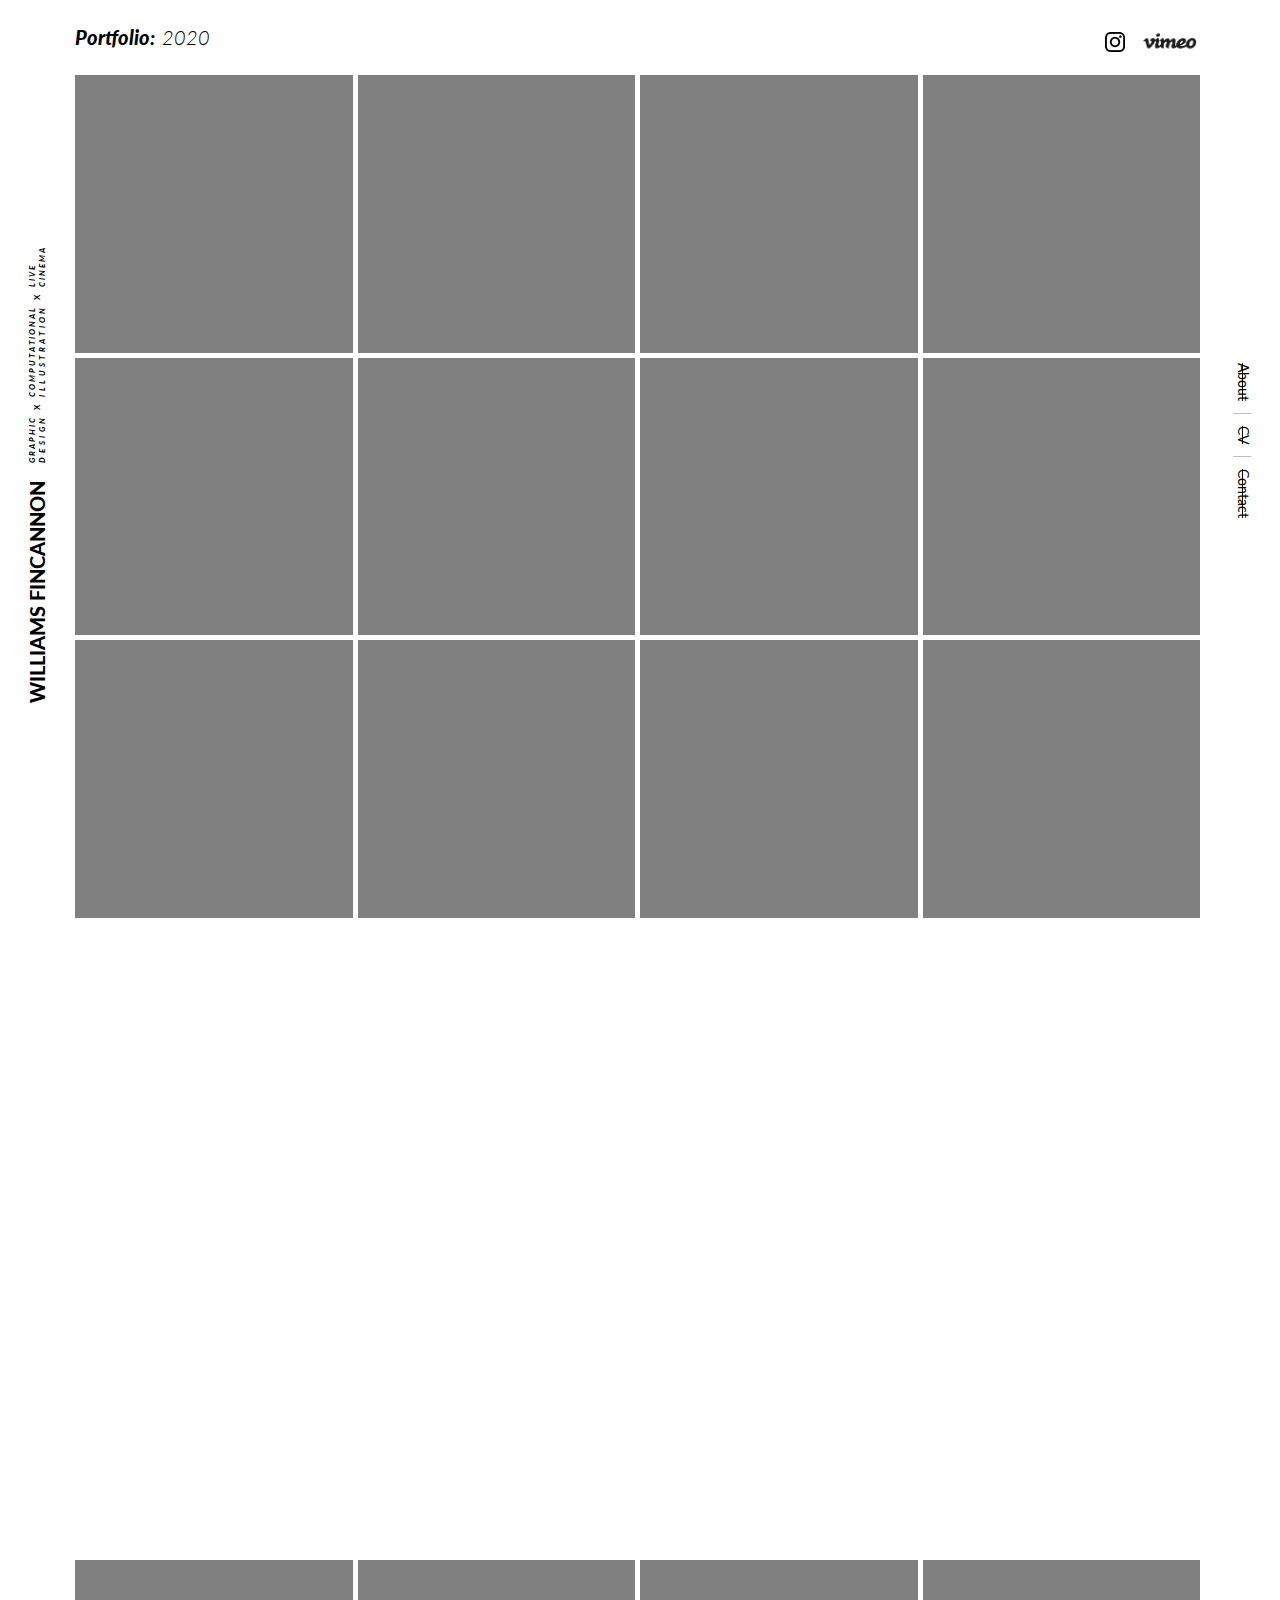
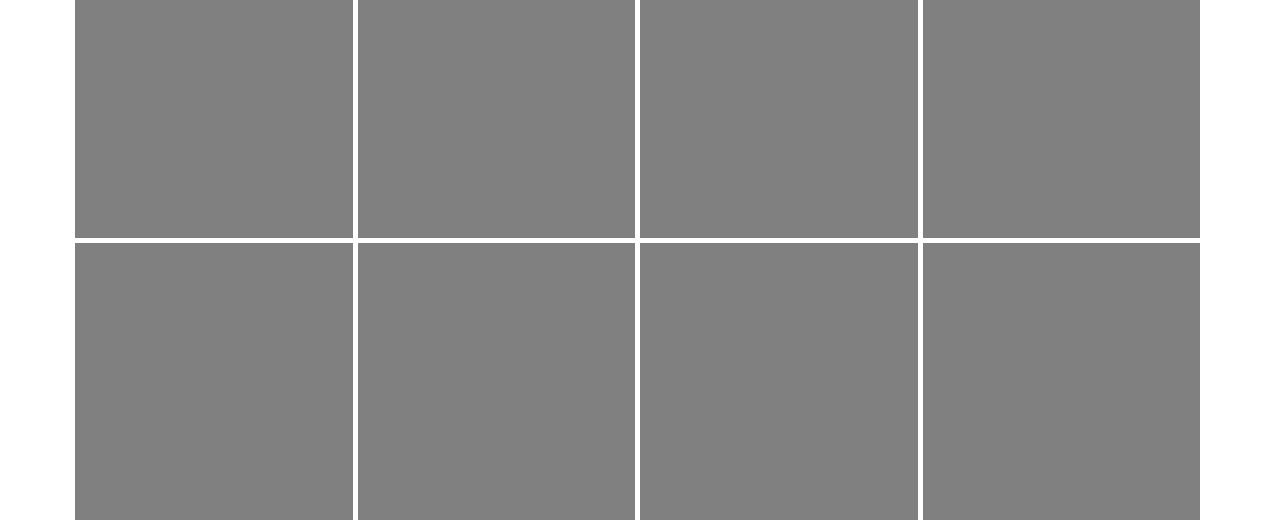
<file: index.html>
<!doctype html>
<html>
<head>
<meta charset="UTF-8">
<title>Williams Fincannon</title>
<link href="https://fonts.googleapis.com/css2?family=Lato:ital,wght@0,100;0,300;0,400;0,700;0,900;1,100;1,300;1,400;1,700;1,900&display=swap" rel="stylesheet">
<link href="style.css" rel="stylesheet" type="text/css">
<script src="https://ajax.googleapis.com/ajax/libs/jquery/3.3.1/jquery.min.js"></script>
<script src="script.js"></script>
</head>

<body>
	
	<div id="header">
		<div id="nav">
			<div id="xa"><em>Portfolio:</em></div>
			<div id="ci"><em>2020</em></div>
<!--
			<div id="lc"><em>Portfolio</em></div>
			<div id="tri">.</div>
-->
		</div>
		<div id="links">
			<div id="vimeo" class="icon"><a href="https://vimeo.com/user90516573" target="_blank"><img src="images/large_slack-imgs.com.png" alt=""></a></div>
			<div id="instagram" class="icon"><a href="https://www.instagram.com/vvjlljams/" target="_blank"><img src="images/87390.png" alt=""></a></div>
<!--			<a href="https://indreams.me/vvjlljams" target="_blank"><div id="dreams" class="icon"></div></a>-->
		</div>
	</div>
	
	<div id="left">
		<div id="title">
			<div id="name">WILLIAMS FINCANNON</div>
			<div id="description1" class="descriptions"><em>G R A P H I C<br>D E S I G N</em></div>
			<div id="ampersand1" class="descriptions ampersands">X</div>
			<div id="description2" class="descriptions"><em>C O M P U T A T I O N A L</em><br><em>I L L U S T R A T I O N</em></div>
			<div id="ampersand2" class="descriptions ampersands">X</div>
			<div id="description3" class="descriptions"><em>L I V E</em><br><em>C I N E M A</em></div>
		</div>
	</div>
	<div id="artwork">
					
				<!-- <script src="https://embed.twitch.tv/embed/v1.js"></script>

    			 <script type="text/javascript">
      				new Twitch.Embed("twitch-embed", {
					width: 722,
					height: 722,
        			channel: "goldsmiths_comparts",
					layout: "video",
//					parent: ["fincannonwb.github.io/wip2"]
					});
				 </script>
		-->
				
			<div class="thumb img1" data-rel="http://u.cubeupload.com/fincannonwb/vrScene2.png"></div>
			<div class="thumb img2" data-rel="http://u.cubeupload.com/fincannonwb/petals12.jpg"></div>
			<div class="thumb img3" data-rel="http://u.cubeupload.com/fincannonwb/styleTest1.jpg"></div>
		
			<div class="thumb img4 noMargin" data-rel="http://u.cubeupload.com/fincannonwb/sceneVariations3.jpg"></div>
		
			<div class="thumb img5" data-rel="http://u.cubeupload.com/fincannonwb/petalsW3cropped.png"></div>
			<div class="thumb img6" data-rel="http://u.cubeupload.com/fincannonwb/noiseCharacter1.jpg"></div>
			<div class="thumb img7" data-rel="http://u.cubeupload.com/fincannonwb/flowerfaceStill.jpg"></div>
		
			<div class="thumb img8 noMargin" data-rel="http://u.cubeupload.com/fincannonwb/3Dscene1.jpg"></div>
		
			<div class="thumb img9" data-rel="http://u.cubeupload.com/fincannonwb/noiseIllustration2.jpg"></div>
			<div class="thumb img10" data-rel="http://u.cubeupload.com/fincannonwb/gargoyles.jpg"></div>
			<div class="thumb img11" data-rel="http://u.cubeupload.com/fincannonwb/petalsBW.jpg"></div>
		
			<div class="thumb img12 noMargin" data-rel="http://u.cubeupload.com/fincannonwb/595noisePaintingSS.png"></div>
		
			<div class="videoContainer"><div style="padding:56.25% 0 0 0;position:relative;"><iframe src="https://player.vimeo.com/video/462661923?color=ffffff&title=0&byline=0&portrait=1" style="position:absolute;top:0;left:0;width:100%;height:100%;" frameborder="0" allow="autoplay; fullscreen" allowfullscreen></iframe></div><script src="https://player.vimeo.com/api/player.js"></script></div>
		
			<div class="thumb img13" data-rel="http://u.cubeupload.com/fincannonwb/branches123.jpg"></div>
			<div class="thumb img14" data-rel="http://u.cubeupload.com/fincannonwb/null123.png"></div>
			<div class="thumb img15" data-rel="http://u.cubeupload.com/fincannonwb/transform123.png"></div>
		
			<div class="thumb img16 noMargin" data-rel="http://u.cubeupload.com/fincannonwb/noiseBannersSS.png"></div>
		
			<div class="thumb img17" data-rel="http://u.cubeupload.com/fincannonwb/IMG0108.jpg"></div>
			<div class="thumb img18" data-rel="http://u.cubeupload.com/fincannonwb/tgoBanner.png"></div>
			<div class="thumb img19" data-rel="http://u.cubeupload.com/fincannonwb/spincasetonoshadefin.jpg"></div>
		
			<div class="thumb img20 noMargin" data-rel="http://u.cubeupload.com/fincannonwb/catclimb500x500.gif"></div>
		
			<div id="footer"></div>
		
	
	</div>
	<div id="right">
		<div id="misc">
			<div id="about" class="miscClass">About</div>
			<div id="divider1" class="miscClass dividers">|</div>
			<div id="cv" class="miscClass">CV</div>
			<div id="divider2" class="miscClass dividers">|</div>
			<div id="contact" class="miscClass">Contact</div>
		</div>
	</div>
	
	<div id="shadowBox" class="display"></div>
	<div id="fullsize" class="display"></div>
	
</body>
</html>
</file>
<file: style.css>
@charset "UTF-8";



:root 
{
	--frame: 75px;
	--fd3: calc(var(--frame)/3);
}

html, body
{
	font-family: 'Lato', sans-serif;
	width: 100%;
	height: 100%;
	margin: 0;	
	font-size: 20px;
	text-align: left;
	display: inline-block;
	color: black;
}



#header
{
	background-color: white;
	position: fixed;
	width: calc(100% - (var(--frame) * 2));
	height: var(--fd3);
	float: left;
	padding-left: var(--frame);
	padding-top: var(--fd3);
	padding-bottom: var(--fd3);
	padding-right: var(--frame);
	z-index: 1;
	
}

.videoContainer
{
	width: calc(100% - 5px);
	float: left;
	margin-bottom: 5px;
}

#nav
{
/*	background-color: crimson;*/
	position: relative;
	width: 70%;
	height: var(--fd3);
	float: left;
	font-weight: 300;
}

#links
{
/*	background-color: hotpink;*/
	position: relative;
	width: 30%;
	height: var(--fd3);
	float: right;
}

a
{
	text-decoration: none;
	color: black;
}

#cv
{
	text-decoration: line-through;
}

#contact
{
	text-decoration: line-through;
}

#about
{
	text-decoration: line-through;
}

#xa
{
	position: relative;
/*	background-color: antiquewhite;*/
	width: var(--fd3);
	height: var(--fd3);
	float: left;
	margin-right: 62px;
	font-weight: 900;
}

#ci
{
	position: relative;
/*	background-color: burlywood;*/
	width: var(--fd3);
	height: var(--fd3);
	float: left;
	margin-right: 85px;
}

#tri
{
/*	background-color: lightsalmon;*/
	font-size: 40px;
	position: absolute;
	top: -5px;
	left: 125px;
}

.icon
{
/*	background-color: black;*/
	float: right;
	margin-left: 10px;
	margin-top: -10px; 
	background-position: center;
	background-size: contain;
	background-repeat: no-repeat;
}

#vimeo
{
	width: 70px;
	height: 70px;
	margin-top: -5px;
/*	background-image: url(images/large_slack-imgs.com.png);*/
}

#dreams
{
	margin-top: -20px;
	width: 80px;
	height: 80px;
/*	background-image: url(images/dreams-subnav-logo-01-ps4-11jun18-en-us.png);*/
}

#instagram
{
	margin-top: 2px;
	margin-right: -5px;
	width: 30px;
	height: 30px;
/*	background-image: url(images/87390.png);*/
}

#left
{
	background-color: white;
	width: var(--frame); 
	height: 100%;
	position: fixed;
	float: left;
	top: var(--frame);
}

#title
{
/*	background-color: mediumturquoise;*/
	position: relative;
	width: 480px;
	height: var(--fd3);
	top: calc(50% - var(--frame));
/*	transform:  translateX(calc( (var(--frame) * -1) + (var(--fd3) / 2) )) rotate(-90deg);*/
	transform:  translateX(-203px) rotate(-90deg);
	transform-origin: center center;
	float: left;
	
}

#name
{
	height: var(--fd3);
	width: 230px;
/*	background-color: magenta;*/
	position: relative;
	float: left;
	font-weight: 900;
	margin-right: 10px;
}

.descriptions
{
	font-weight: 700;
	font-size: 8px;
	float: left;
	margin-right: 8px;
	text-align: justify;
	padding-top: 2px;
}

.descriptions:after {
	content: "";
	display: inline-block;
	width: 100%;
}

.ampersands
{
	padding-top: 5px;
}


.ampersands
{
	padding-top: 7px;
}

#artwork
{
/*	background-color: cadetblue;*/
	margin-left: var(--frame);
	margin-top: var(--frame);
	margin-right: var(--frame);
	position: relative;
	width: calc(100% - (var(--frame) * 2));
	height:100%;
/*	z-index: -1;*/
	float: left;
/*
	display: flex;
  	justify-content: space-between;
*/
}



.thumb
{
	position: relative;
	background-color: gray;
	width: calc(25% - 5px);
	float: left;
	margin-right: 5px;
	margin-bottom: 5px;
	background-size: cover;
	background-position: center;
}


.thumb:before {
	content: "";
	float: left;
	padding-top: 100%;
}

.noMargin
{
	margin-right: 0px;
}


#right
{
	background-color: white;
	position:fixed;
	top:0;
	right:0;
	width:var(--frame);
	margin-top: var(--frame);
	height:calc(100% - var(--frame));
	padding-top: 70px;
}

#misc
{
/*	background-color: mediumturquoise;*/
	position: relative;
	width: 270px;
	height: var(--fd3);
	top: calc(50% - var(--frame));
/*	transform:  translateX(calc( (var(--frame) * -1) + (var(--fd3) / 2) )) rotate(-90deg);*/
	transform:  translateX(-98px) rotate(90deg);
	transform-origin: center center;
	float: left;
	padding-top: 5px;
}

.miscClass
{
	float: left;
	margin-right: 10px;
	font-size: 14px;
}

.dividers
{
	margin-top: -5px;
	font-size: 20px;
	font-weight: 100;
}


#shadowBox {
	background-color: black;
	opacity: 0.7;
	width: 100vw;
	height: 100vh;
	top: 0;
	left: 0;
	position: fixed;
	z-index: 1;
}

img 
{
	background-color: white;
	max-width:100%;
	max-height:calc(100vh - 50px);
	border-style: solid;
	border-width: 5px;
	border-color: white;
	box-sizing: border-box;
}

#fullsize {
/*	background-color:white;*/
	top: 50%;
	left: 50%;
	transform: translate(-50%, -50%);
	position: fixed;
	z-index: 1;
}

#footer
{
	position: relative;
	float: left;
	width: 100%;
	height: 1px;
}

.portrait
{
	width: 700px;
	height: auto;
}

.landscape
{
	width: 500px;
	height: auto;
}

.display {
	display: none;
}

.img1
{
	background-image: url("http://u.cubeupload.com/fincannonwb/vrScene2.png");
}

.img2
{
	background-image: url("http://u.cubeupload.com/fincannonwb/petals12.jpg");
}

.img3
{
	background-image: url("http://u.cubeupload.com/fincannonwb/styleTest1.jpg");
}

.img4
{
	background-image: url("http://u.cubeupload.com/fincannonwb/sceneVariations3.jpg");
}

.img5
{
	background-image: url("http://u.cubeupload.com/fincannonwb/petalsW3cropped.png");
}

.img6
{
	background-image: url("http://u.cubeupload.com/fincannonwb/noiseCharacter1.jpg");
}

.img7
{
	background-image: url("http://u.cubeupload.com/fincannonwb/flowerfaceStill.jpg");
}

.img8
{
	background-image: url("http://u.cubeupload.com/fincannonwb/3Dscene1.jpg");
}

.img9
{
	background-image: url("http://u.cubeupload.com/fincannonwb/noiseIllustration2.jpg");
}

.img10
{
	background-image: url("http://u.cubeupload.com/fincannonwb/gargoyles.jpg");
}

.img11
{
	background-image: url("http://u.cubeupload.com/fincannonwb/petalsBW.jpg");
}

.img12
{
	background-image: url("http://u.cubeupload.com/fincannonwb/595noisePaintingSS.png");
}

.img13
{
	background-image: url("http://u.cubeupload.com/fincannonwb/branches123.jpg");
}

.img14
{
	background-image: url("http://u.cubeupload.com/fincannonwb/null123.png");
}

.img15
{
	background-image: url("http://u.cubeupload.com/fincannonwb/transform123.png");
}

.img16
{
	background-image: url("http://u.cubeupload.com/fincannonwb/noiseBannersSS.png");
}

.img17
{
	background-image: url("http://u.cubeupload.com/fincannonwb/IMG0108.jpg");
}

.img18
{
	background-image: url("http://u.cubeupload.com/fincannonwb/tgoBanner.png");
}

.img19
{
	background-image: url("http://u.cubeupload.com/fincannonwb/spincasetonoshadefin.jpg");
}

.img20
{
	background-image: url("http://u.cubeupload.com/fincannonwb/catclimb500x500.gif");
}
</file>
